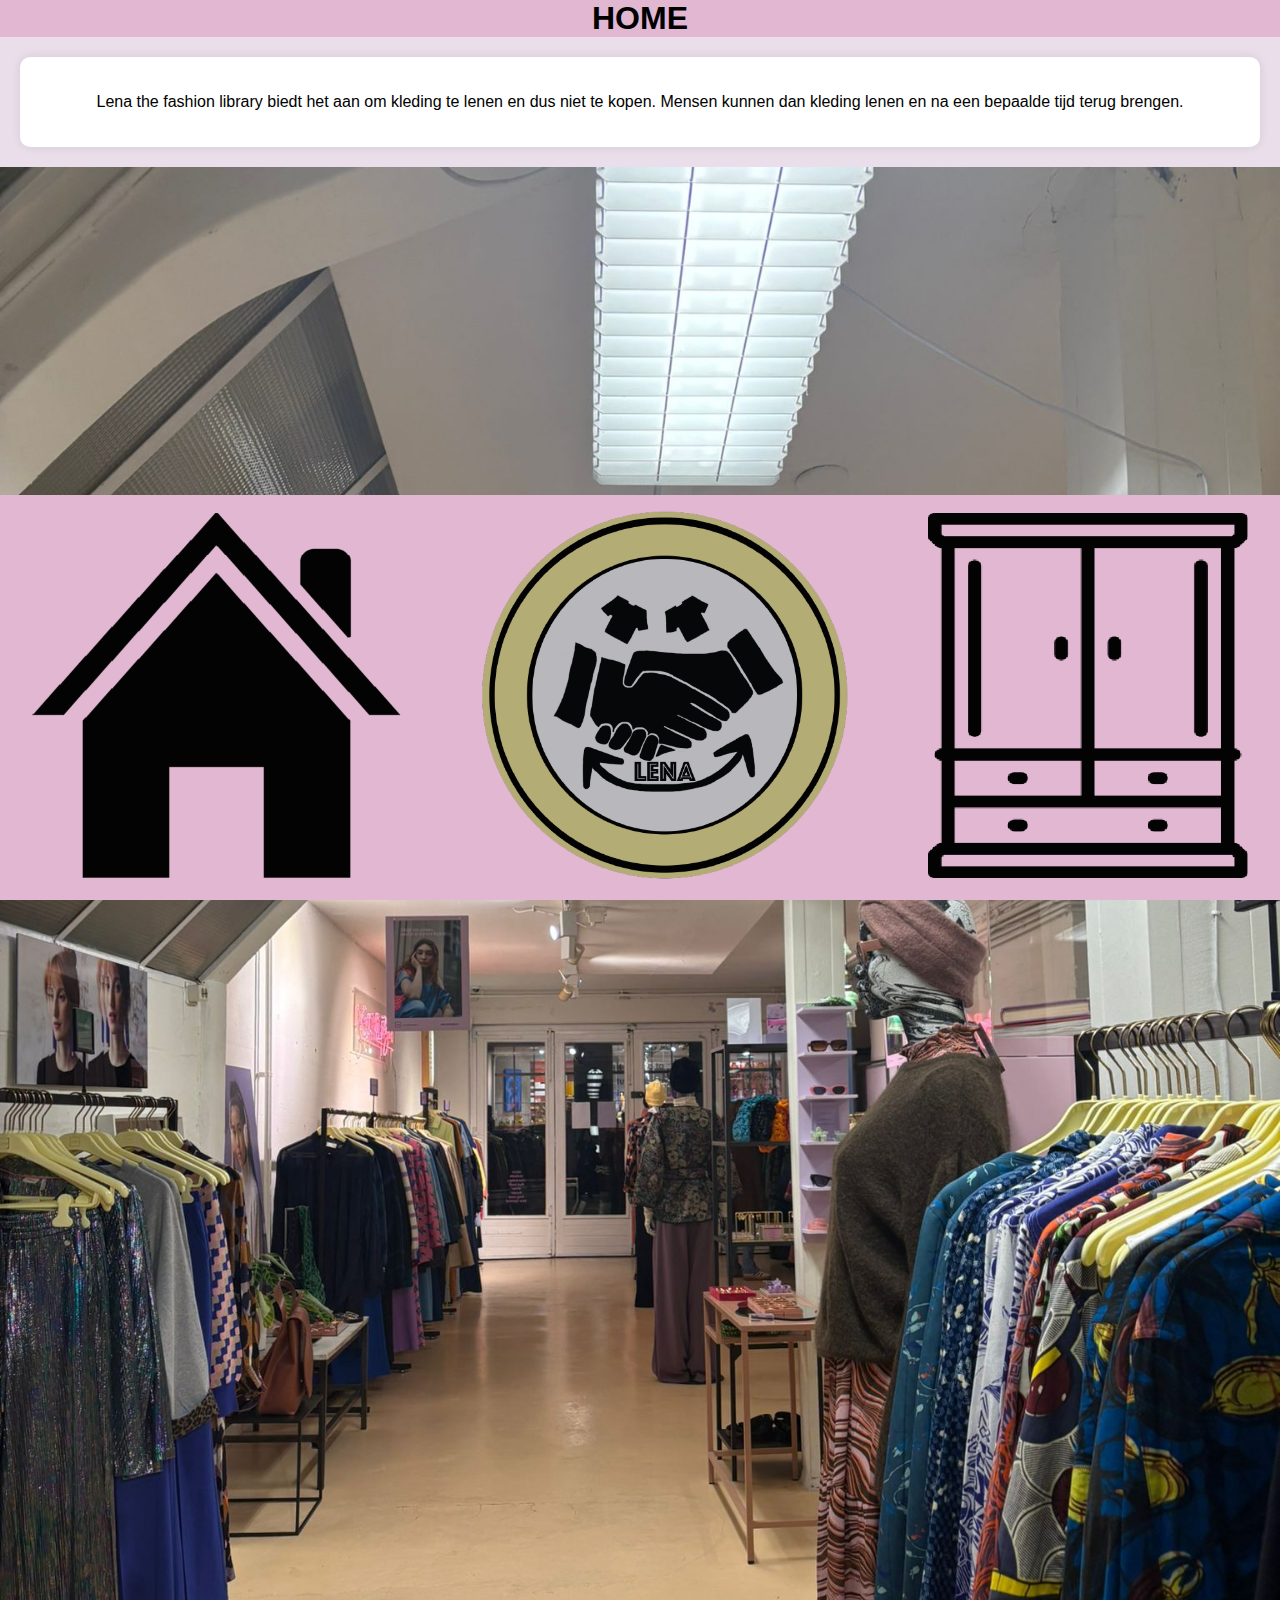
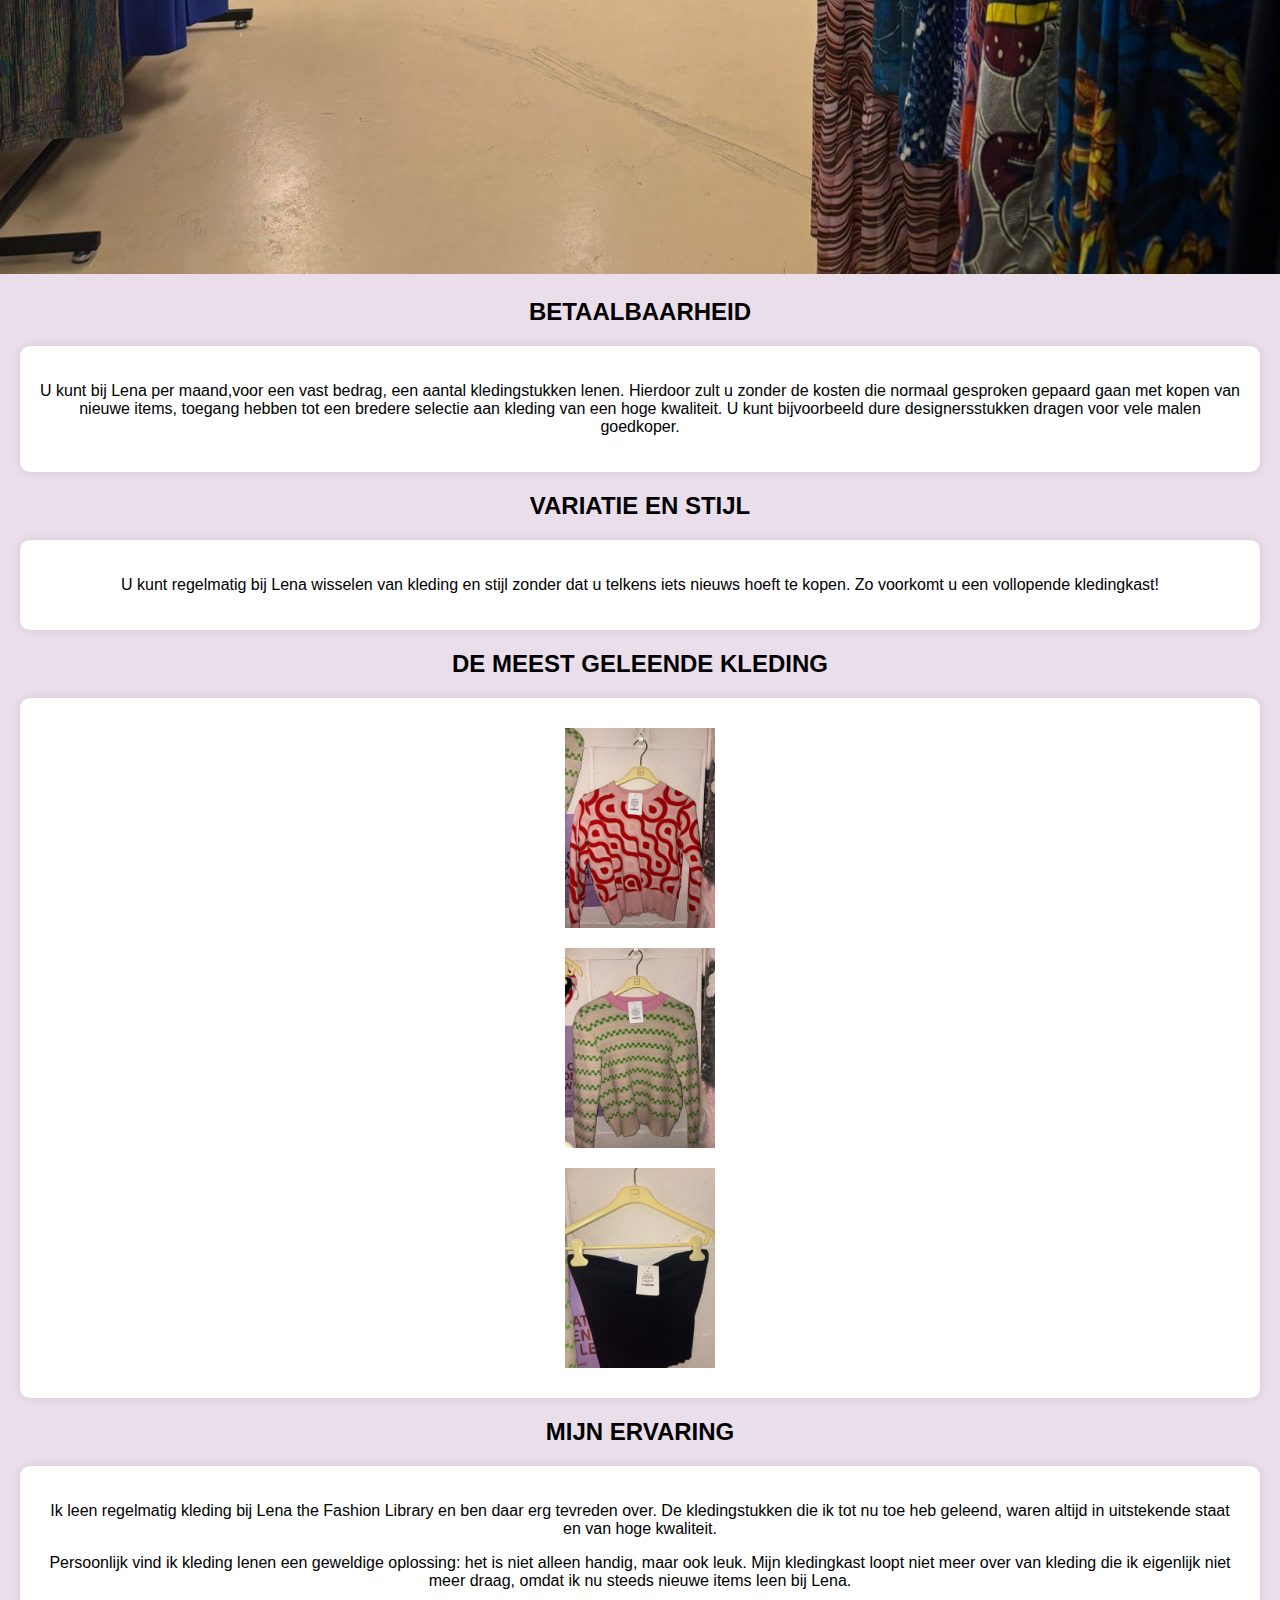
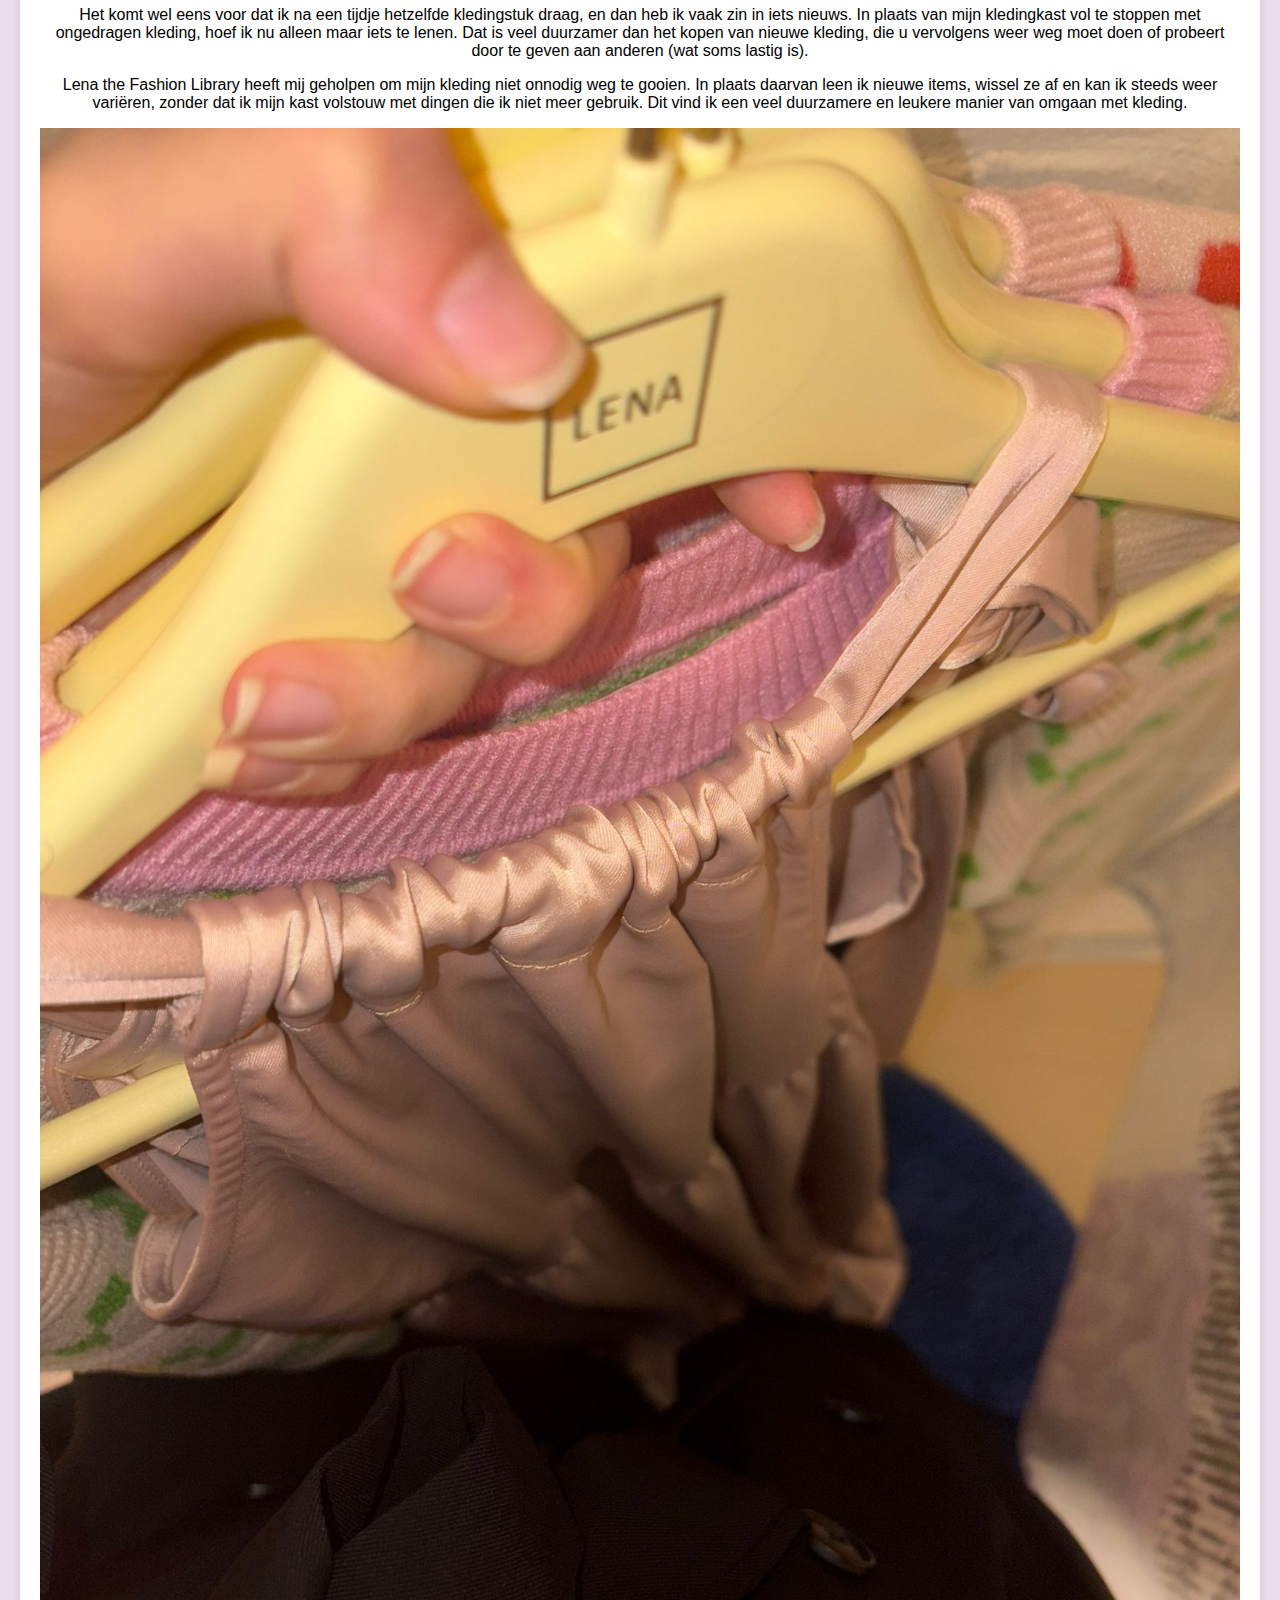
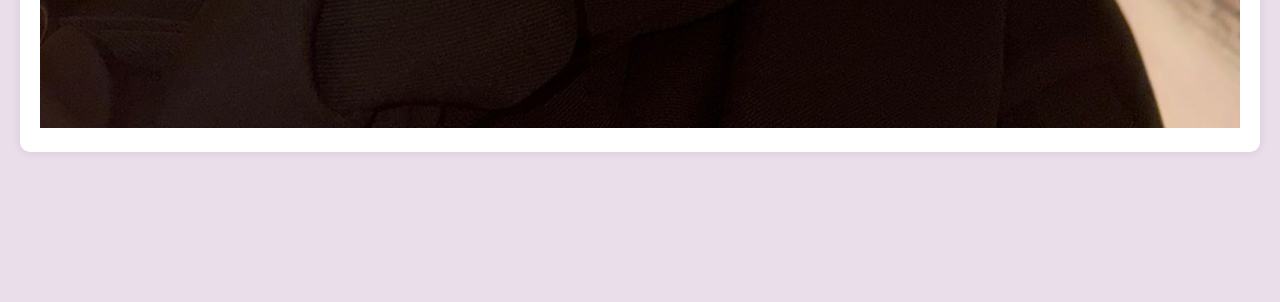
<file: index.html>
<!DOCTYPE html>
<html lang="nl">
  <head>
    <meta charset="UTF-8" />
    <meta name="viewport" content="width=device-width, initial-scale=1.0" />
    <title>Home</title>
    <link rel="stylesheet" href="style.css" />
  </head>
  <body>
    <header>
      <h1>HOME</h1>
    </header>

    <main>
      <section>
        <p>
          Lena the fashion library biedt het aan om kleding te lenen en dus niet
          te kopen. Mensen kunnen dan kleding lenen en na een bepaalde tijd
          terug brengen.
        </p>
      </section>
      <img
        src="images/intrieur2.jpeg"
        alt="Interieur van de winkel Lena the fashion library."
      />
      <h2>BETAALBAARHEID</h2>

      <section>
        <p>
          U kunt bij Lena per maand,voor een vast bedrag, een aantal
          kledingstukken lenen. Hierdoor zult u zonder de kosten die normaal
          gesproken gepaard gaan met kopen van nieuwe items, toegang hebben tot
          een bredere selectie aan kleding van een hoge kwaliteit. U kunt
          bijvoorbeeld dure designersstukken dragen voor vele malen goedkoper.
        </p>
      </section>
      <h2>VARIATIE EN STIJL</h2>
      <section>
        <p>
          U kunt regelmatig bij Lena wisselen van kleding en stijl zonder dat u
          telkens iets nieuws hoeft te kopen. Zo voorkomt u een vollopende
          kledingkast!
        </p>
      </section>

      <h2>DE MEEST GELEENDE KLEDING</h2>
      <section class="meest-geleend">
        <img src="images/rozetrui.jpeg" alt="roze trui" />
        <img src="images/groenetrui.jpeg" alt="groene trui" />
        <img src="images/zwartetopje.jpeg" alt="zwarte topje" />
      </section>
      <h2>MIJN ERVARING</h2>
      <section class="ervaring">
        <p>
          Ik leen regelmatig kleding bij Lena the Fashion Library en ben daar
          erg tevreden over. De kledingstukken die ik tot nu toe heb geleend,
          waren altijd in uitstekende staat en van hoge kwaliteit.
        </p>

        <p>
          Persoonlijk vind ik kleding lenen een geweldige oplossing: het is niet
          alleen handig, maar ook leuk. Mijn kledingkast loopt niet meer over
          van kleding die ik eigenlijk niet meer draag, omdat ik nu steeds
          nieuwe items leen bij Lena.
        </p>

        <p>
          Het komt wel eens voor dat ik na een tijdje hetzelfde kledingstuk
          draag, en dan heb ik vaak zin in iets nieuws. In plaats van mijn
          kledingkast vol te stoppen met ongedragen kleding, hoef ik nu alleen
          maar iets te lenen. Dat is veel duurzamer dan het kopen van nieuwe
          kleding, die u vervolgens weer weg moet doen of probeert door te geven
          aan anderen (wat soms lastig is).
        </p>

        <p>
          Lena the Fashion Library heeft mij geholpen om mijn kleding niet
          onnodig weg te gooien. In plaats daarvan leen ik nieuwe items, wissel
          ze af en kan ik steeds weer variëren, zonder dat ik mijn kast volstouw
          met dingen die ik niet meer gebruik. Dit vind ik een veel duurzamere
          en leukere manier van omgaan met kleding.
        </p>
        <img
          src="images/ervaring.jpeg"
          alt="Op deze foto heb ik kleding vast van Lena the fashion library."
        />
      </section>
    </main>

    <footer>
      <nav>
        <ul>
          <li>
            <a href="index.html"
              ><img src="images/homelogo.png" alt="HOME"
            /></a>
          </li>
          <li>
            <a href="het-idee.html"
              ><img src="images/Lenalogo.png" alt="HET IDEE"
            /></a>
          </li>
          <li>
            <a href="producten.html"
              ><img src="images/kledingkast.png" alt="PRODUCTEN"
            /></a>
          </li>
        </ul>
      </nav>
    </footer>
  </body>
</html>
</file>
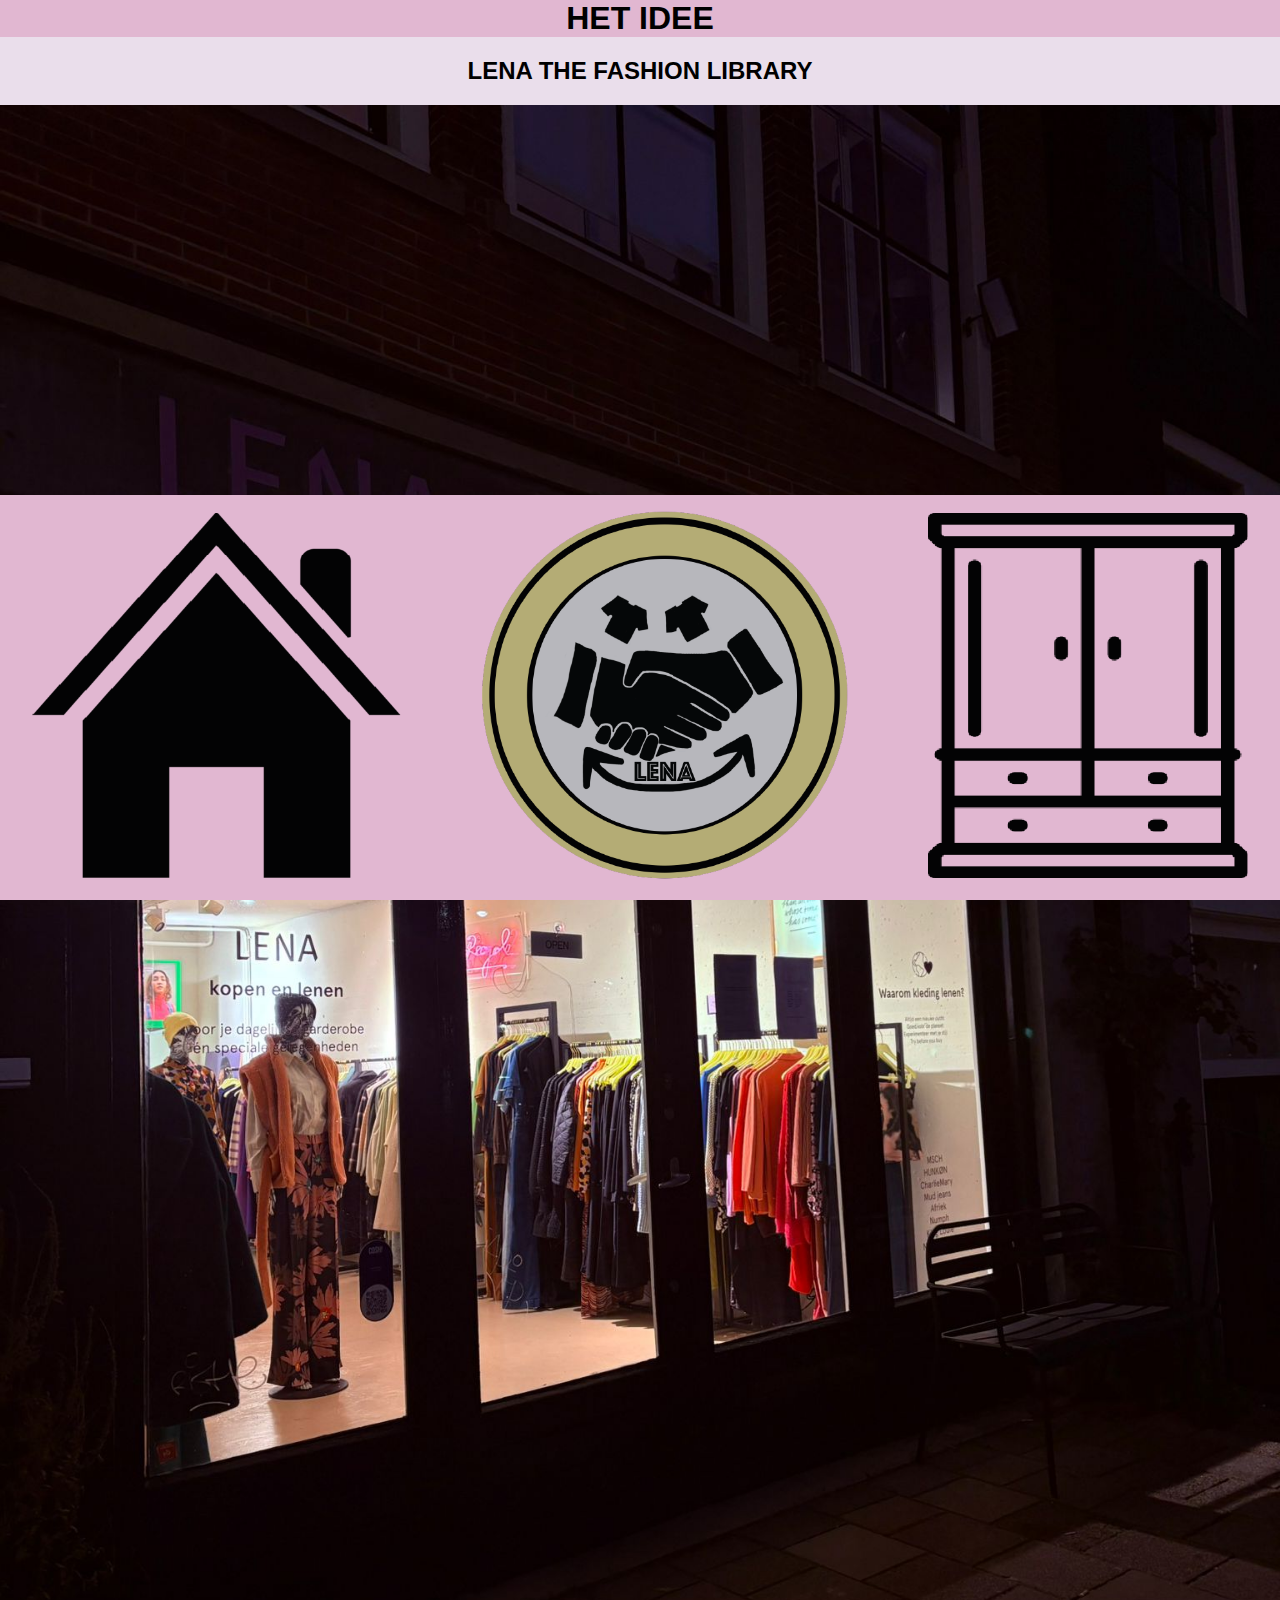
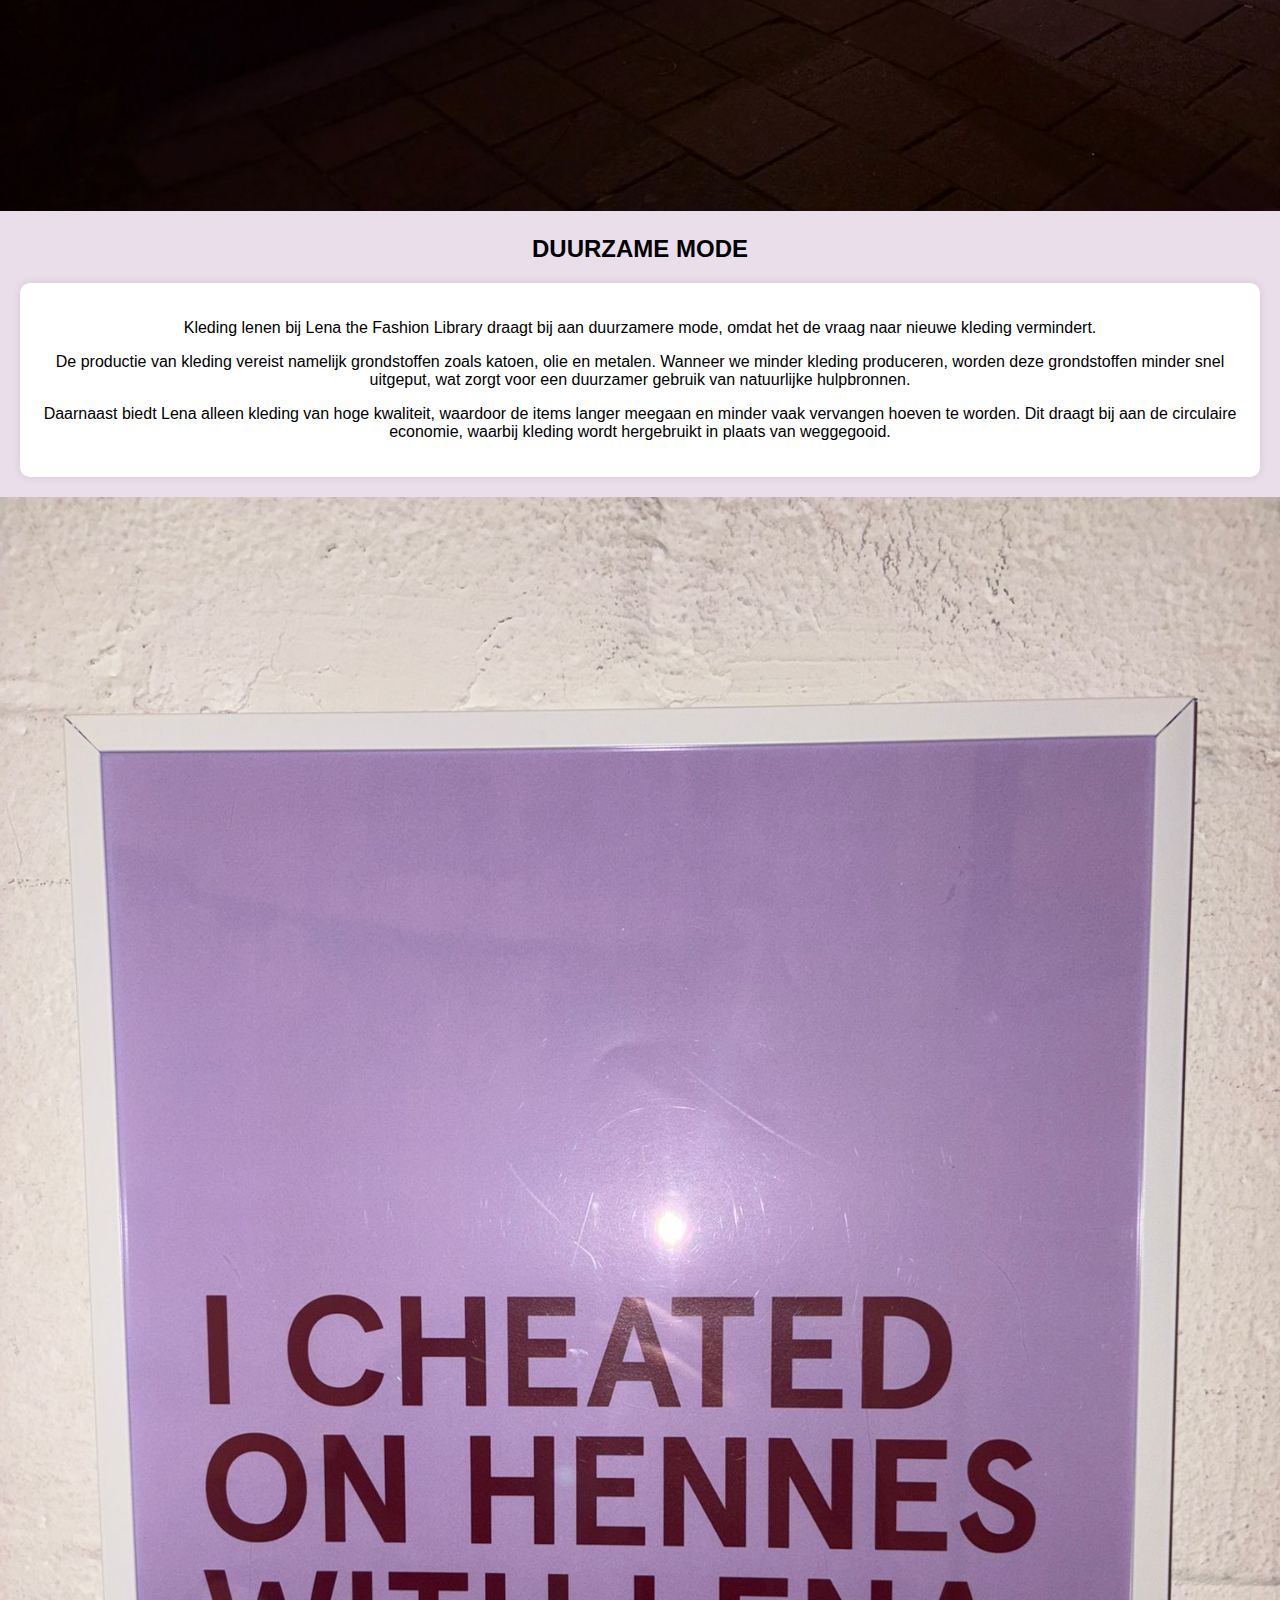
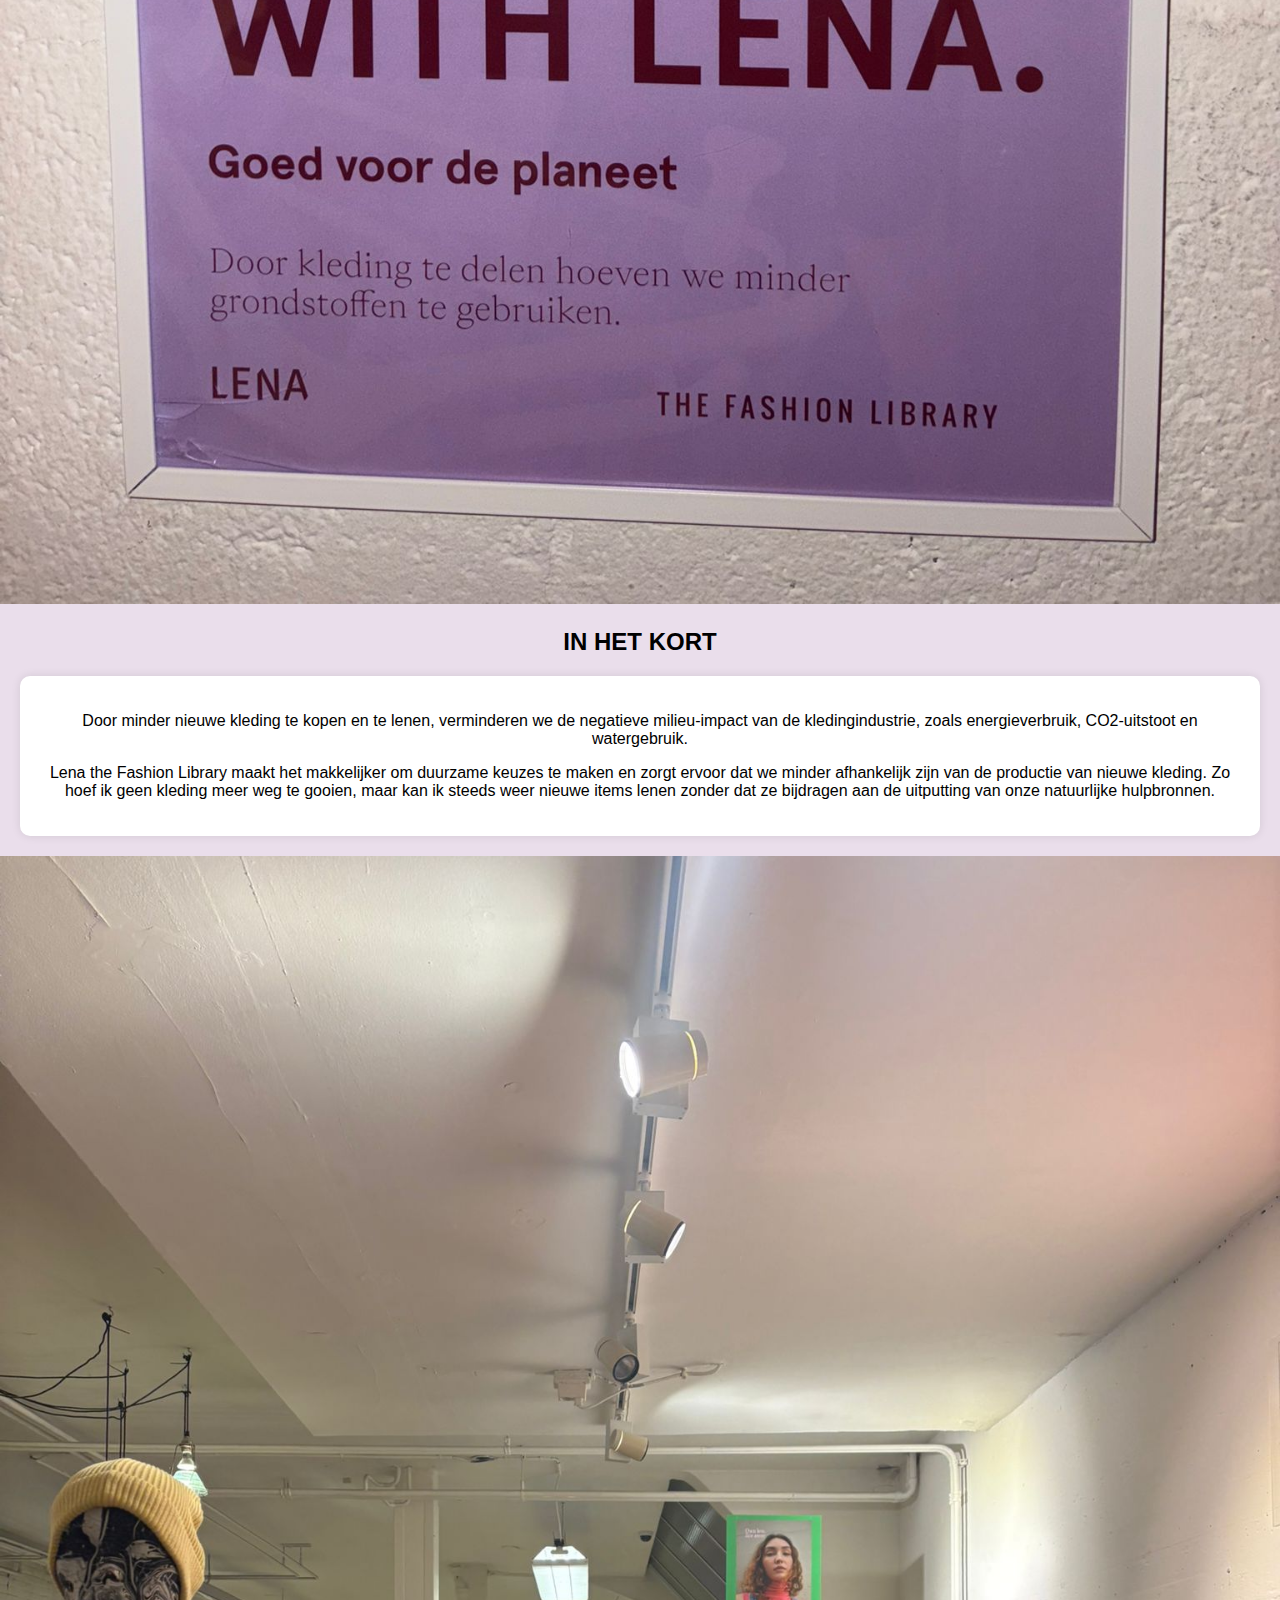
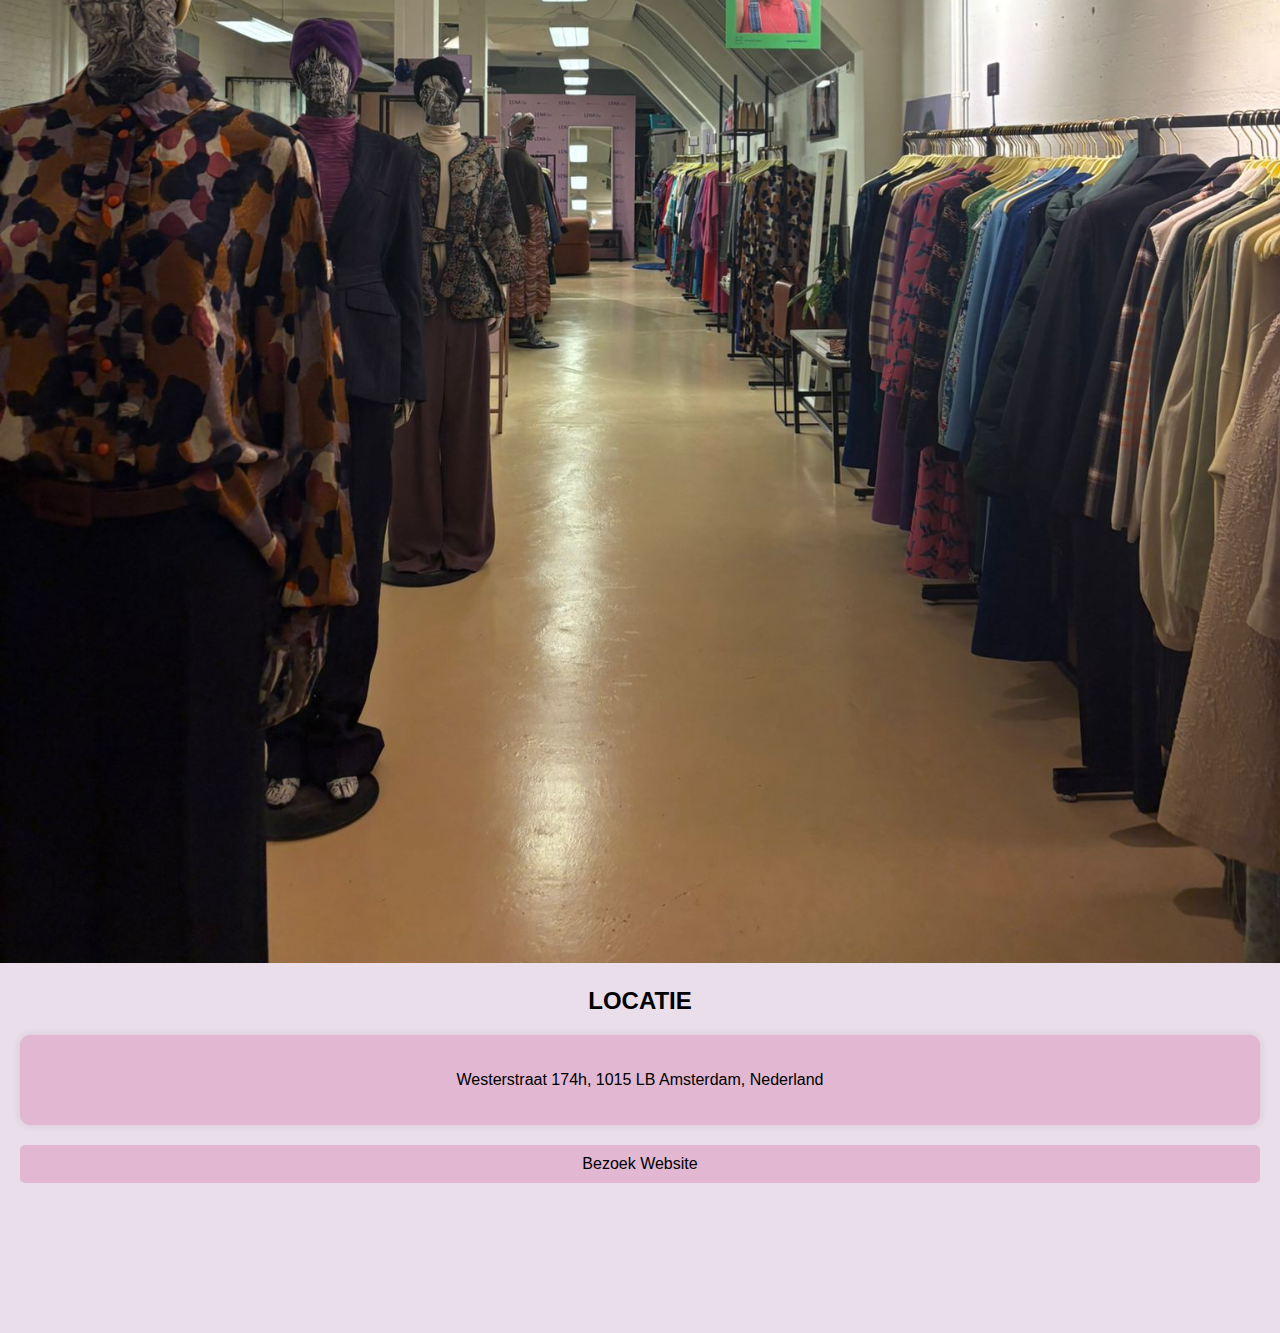
<file: het-idee.html>
<!DOCTYPE html>
<html lang="nl">
  <head>
    <meta charset="UTF-8" />
    <meta name="viewport" content="width=device-width, initial-scale=1.0" />
    <title>Het idee</title>
    <link rel="stylesheet" href="style.css" />
  </head>

  <body>
    <header>
      <h1>HET IDEE</h1>
    </header>
    <main>
      <h2>LENA THE FASHION LIBRARY</h2>

      <img
        src="images/winkel.jpeg"
        alt="Een foto van de binnenkant van de winkel waar u kledingstukken ziet op kapstok etc."
      />
      <h2>DUURZAME MODE</h2>
      <section>
        <p>
          Kleding lenen bij Lena the Fashion Library draagt bij aan duurzamere
          mode, omdat het de vraag naar nieuwe kleding vermindert.
        </p>

        <p>
          De productie van kleding vereist namelijk grondstoffen zoals katoen,
          olie en metalen. Wanneer we minder kleding produceren, worden deze
          grondstoffen minder snel uitgeput, wat zorgt voor een duurzamer
          gebruik van natuurlijke hulpbronnen.
        </p>
        <p>
          Daarnaast biedt Lena alleen kleding van hoge kwaliteit, waardoor de
          items langer meegaan en minder vaak vervangen hoeven te worden. Dit
          draagt bij aan de circulaire economie, waarbij kleding wordt
          hergebruikt in plaats van weggegooid.
        </p>
      </section>
      <img
        src="images/quotelena.jpeg"
        alt="Een quote van Lena fashion library waarop staat 'I CHEATED ON HENNES WITH LENA.
      Goed voor de planeet. 
      Door kleding te delen hoeven we minder grondstoffen te gebruiken."
      />

      <h2>IN HET KORT</h2>
      <section>
        <p>
          Door minder nieuwe kleding te kopen en te lenen, verminderen we de
          negatieve milieu-impact van de kledingindustrie, zoals
          energieverbruik, CO2-uitstoot en watergebruik.
        </p>
        <p>
          Lena the Fashion Library maakt het makkelijker om duurzame keuzes te
          maken en zorgt ervoor dat we minder afhankelijk zijn van de productie
          van nieuwe kleding. Zo hoef ik geen kleding meer weg te gooien, maar
          kan ik steeds weer nieuwe items lenen zonder dat ze bijdragen aan de
          uitputting van onze natuurlijke hulpbronnen.
        </p>
      </section>

      <img
        src="images/interieur.jpeg"
        alt="De binnenkant van de kleding winkel Lena the fashion library."
      />
      <h2>LOCATIE</h2>

      <section class="locatie">
        <p>Westerstraat 174h, 1015 LB Amsterdam, Nederland</p>
      </section>

      <a href="https://lena-library.com" class="button" target="_blank"
        >Bezoek Website</a
      >
    </main>

    <footer>
      <nav>
        <ul>
          <li>
            <a href="index.html"
              ><img src="images/homelogo.png" alt="HOME"
            /></a>
          </li>
          <li>
            <a href="het-idee.html"
              ><img src="images/Lenalogo.png" alt="HET IDEE"
            /></a>
          </li>
          <li>
            <a href="producten.html"
              ><img src="images/kledingkast.png" alt="PRODUCTEN"
            /></a>
          </li>
        </ul>
      </nav>
    </footer>
  </body>
</html>
</file>
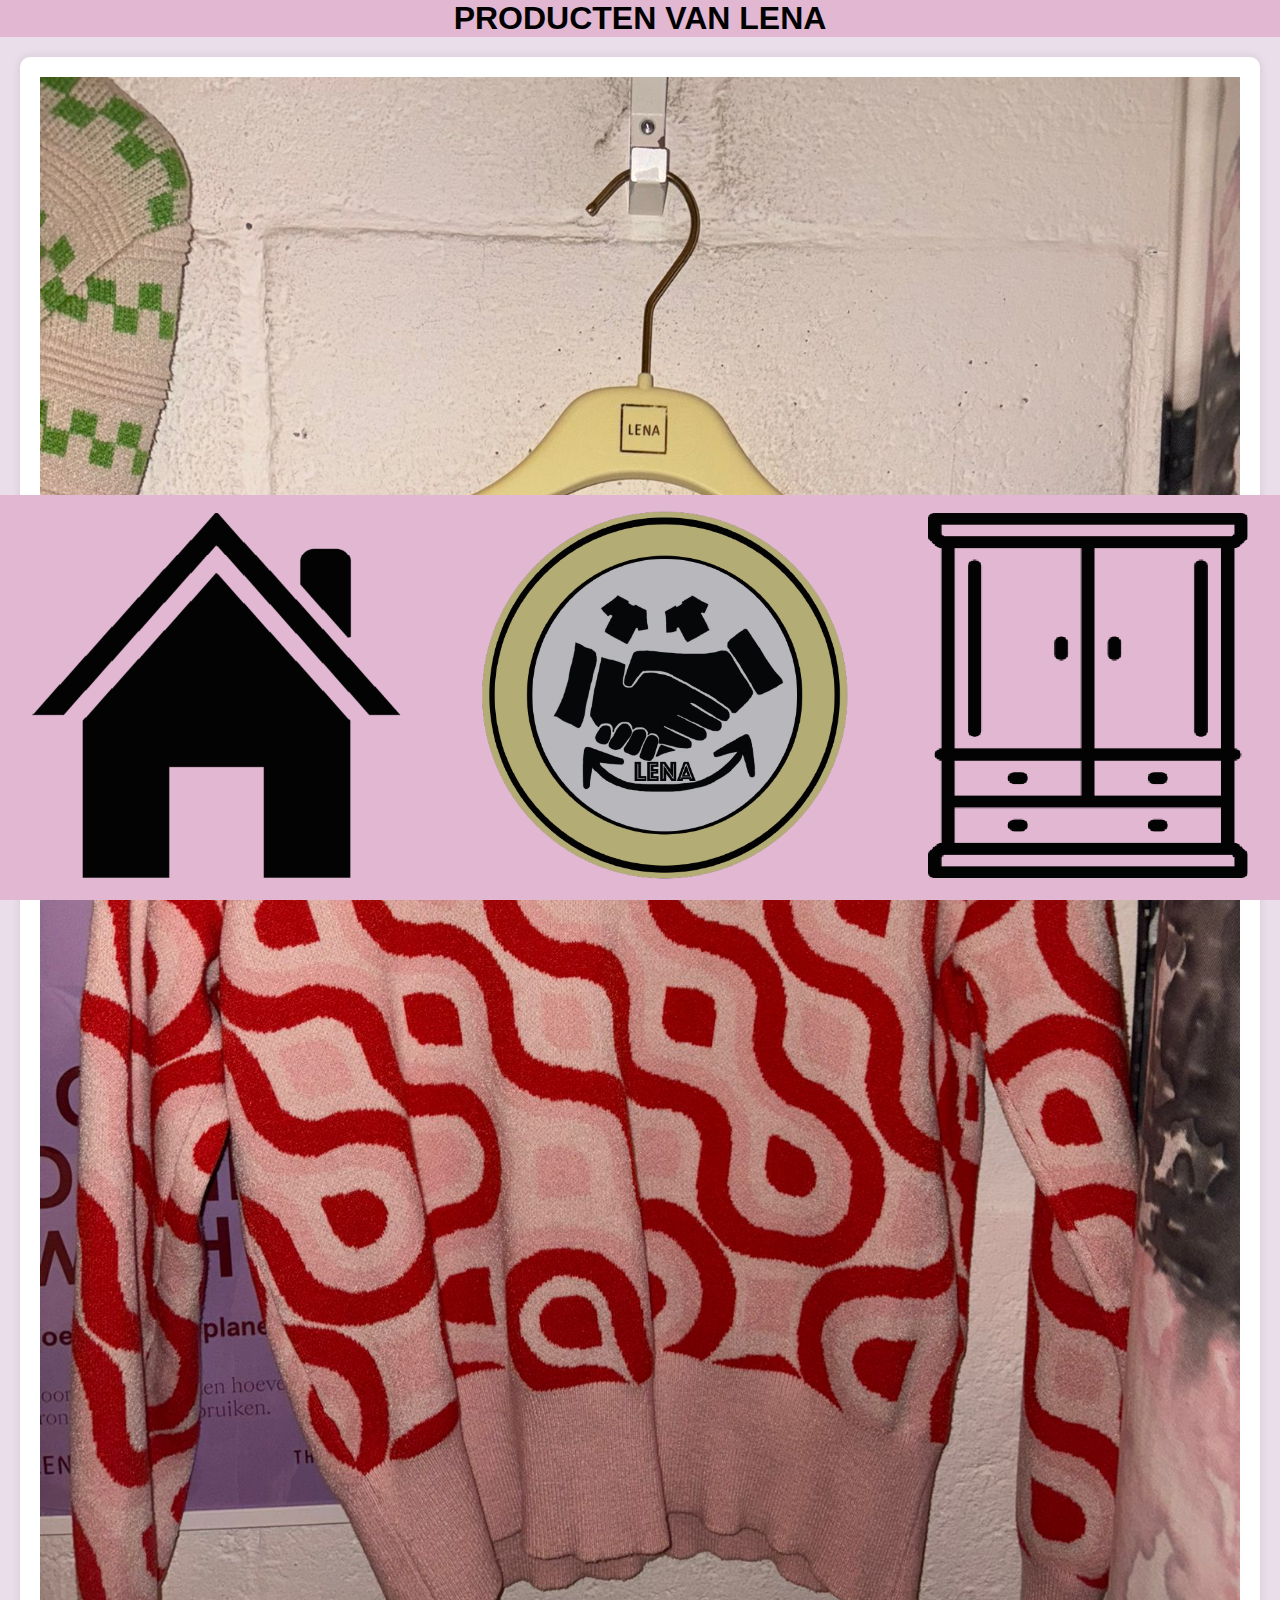
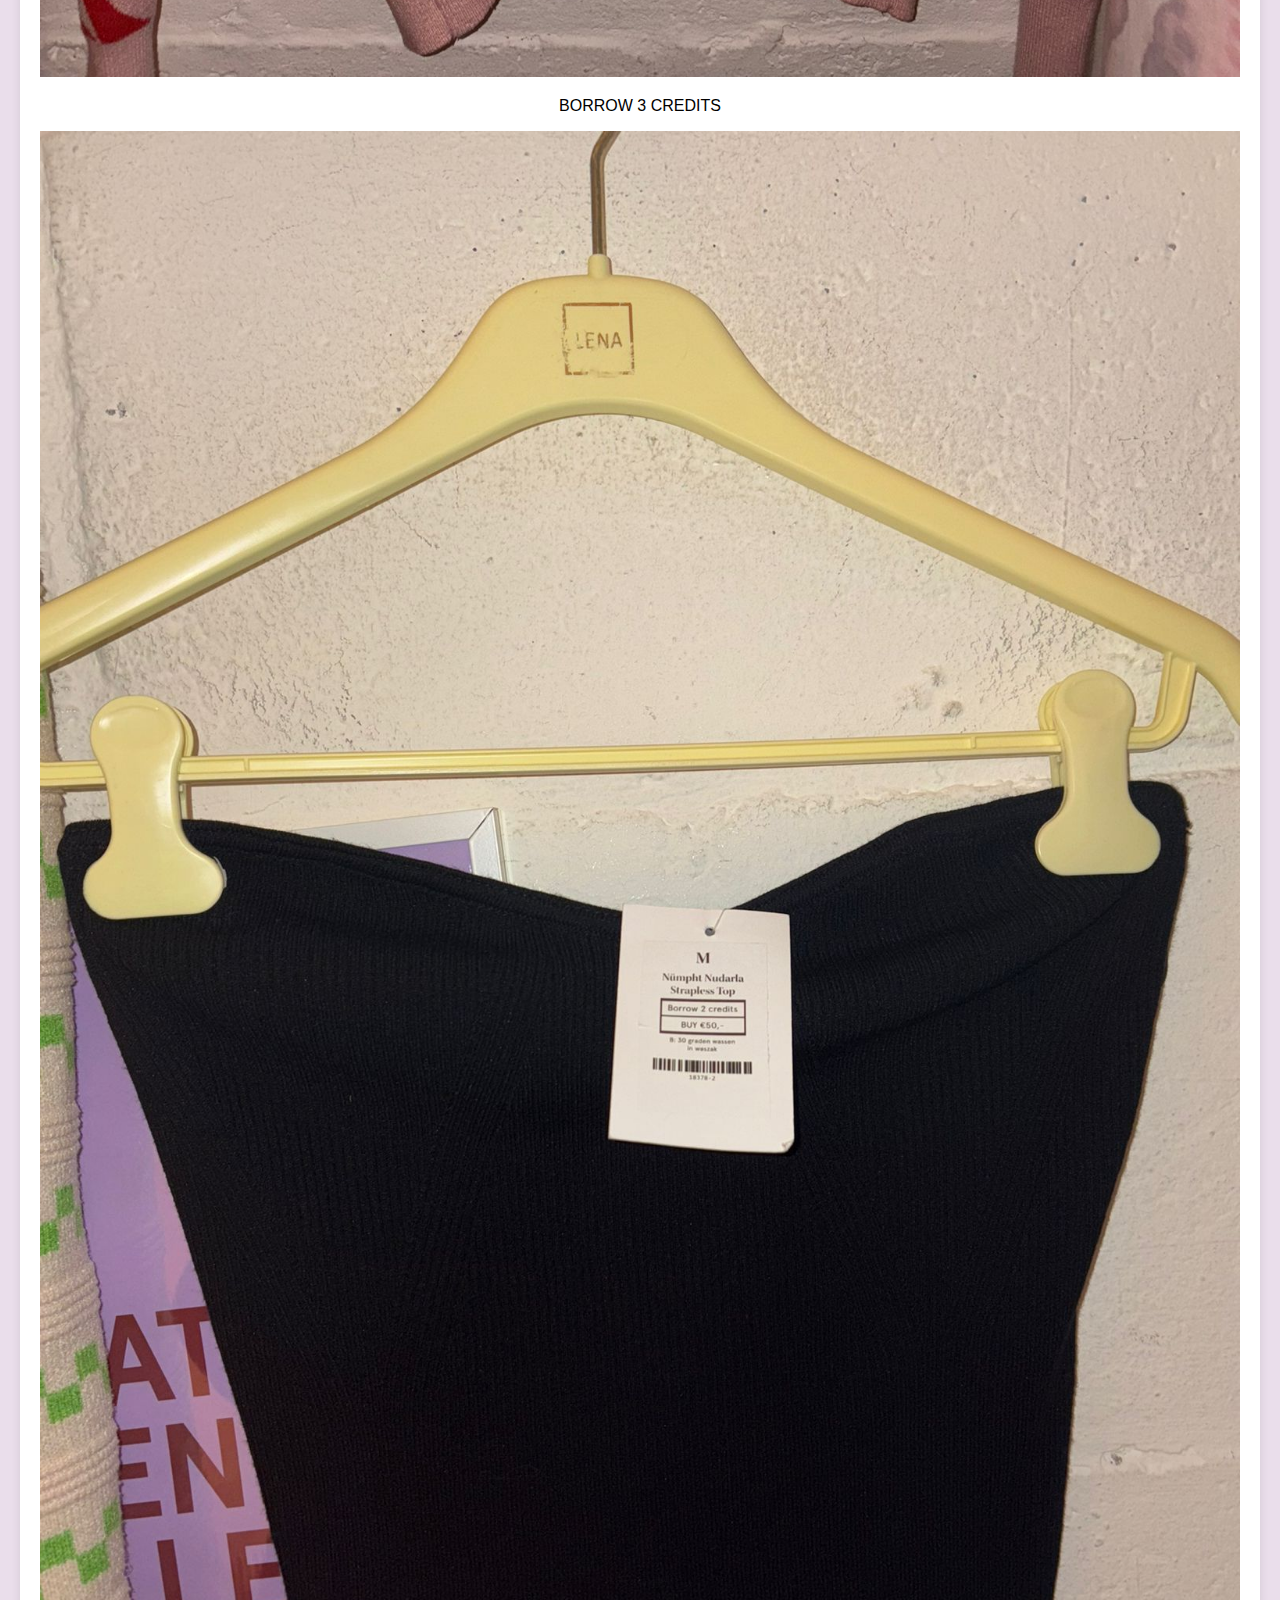
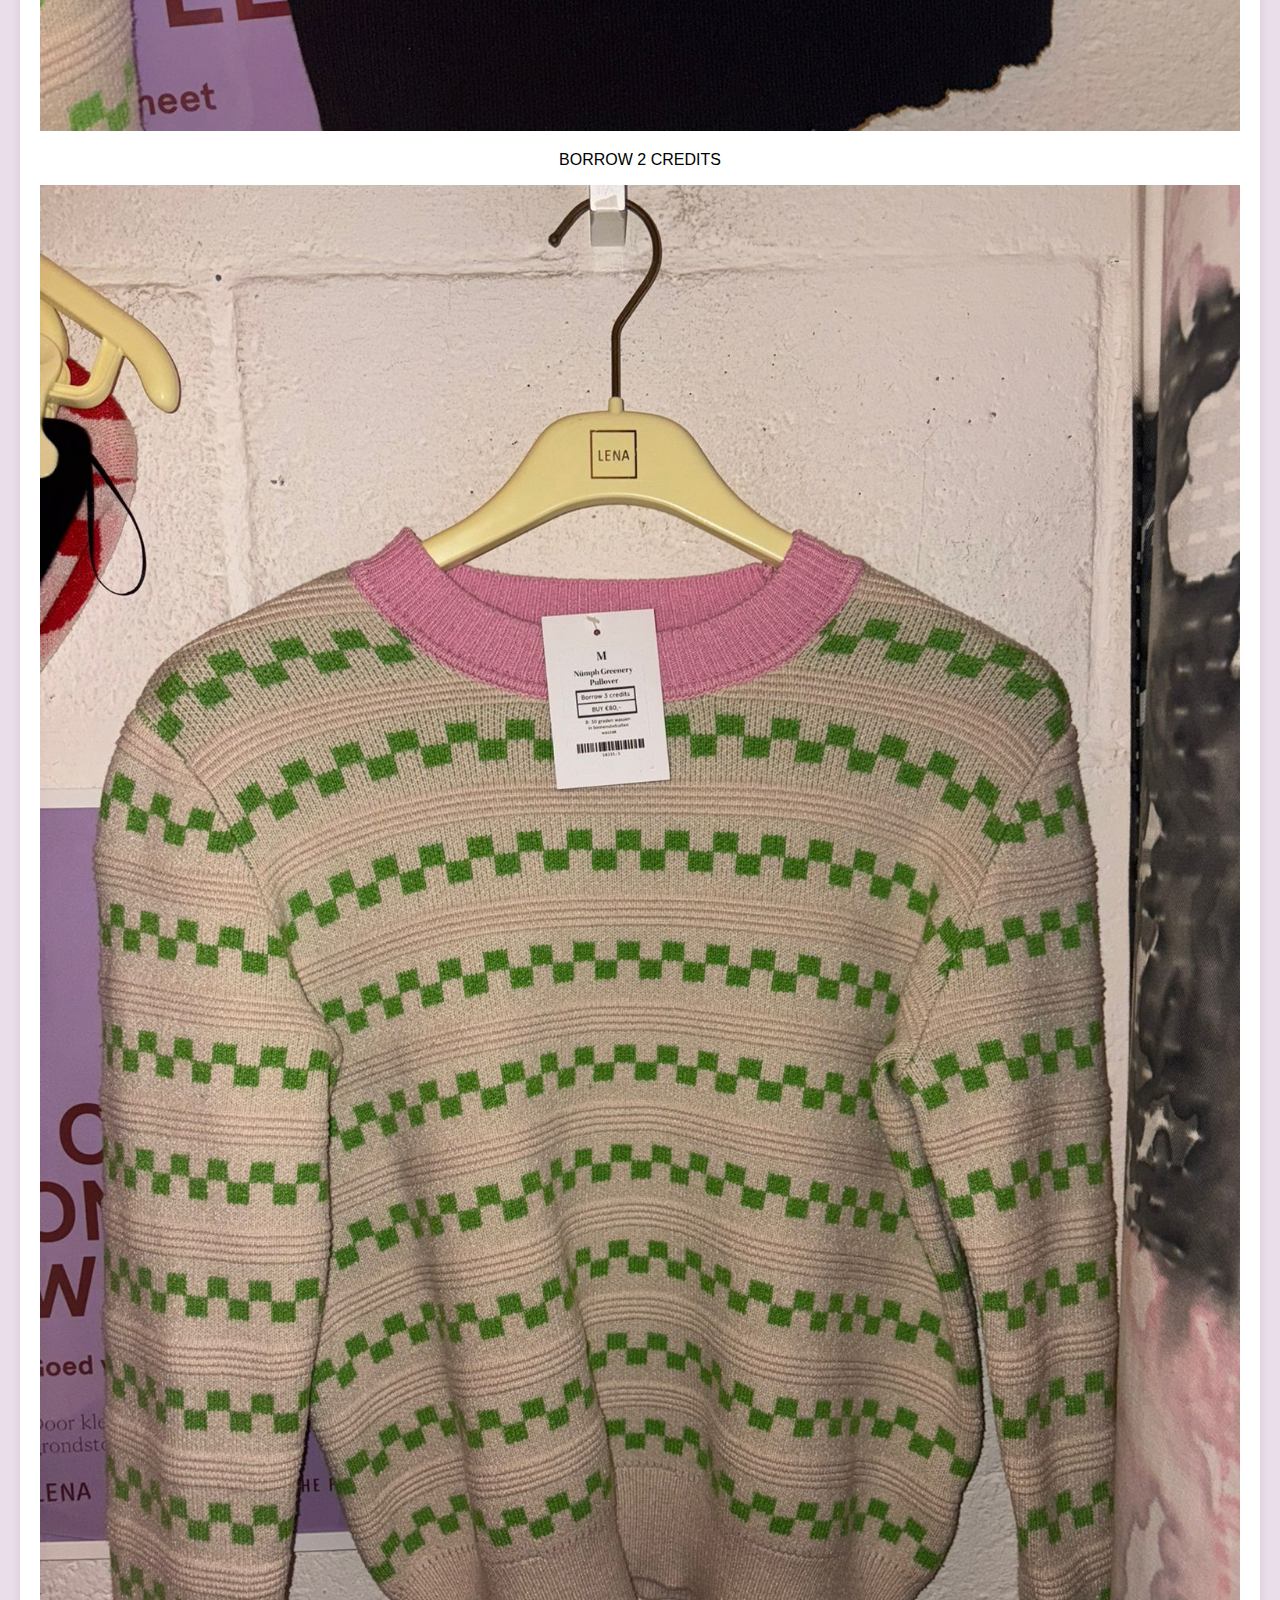
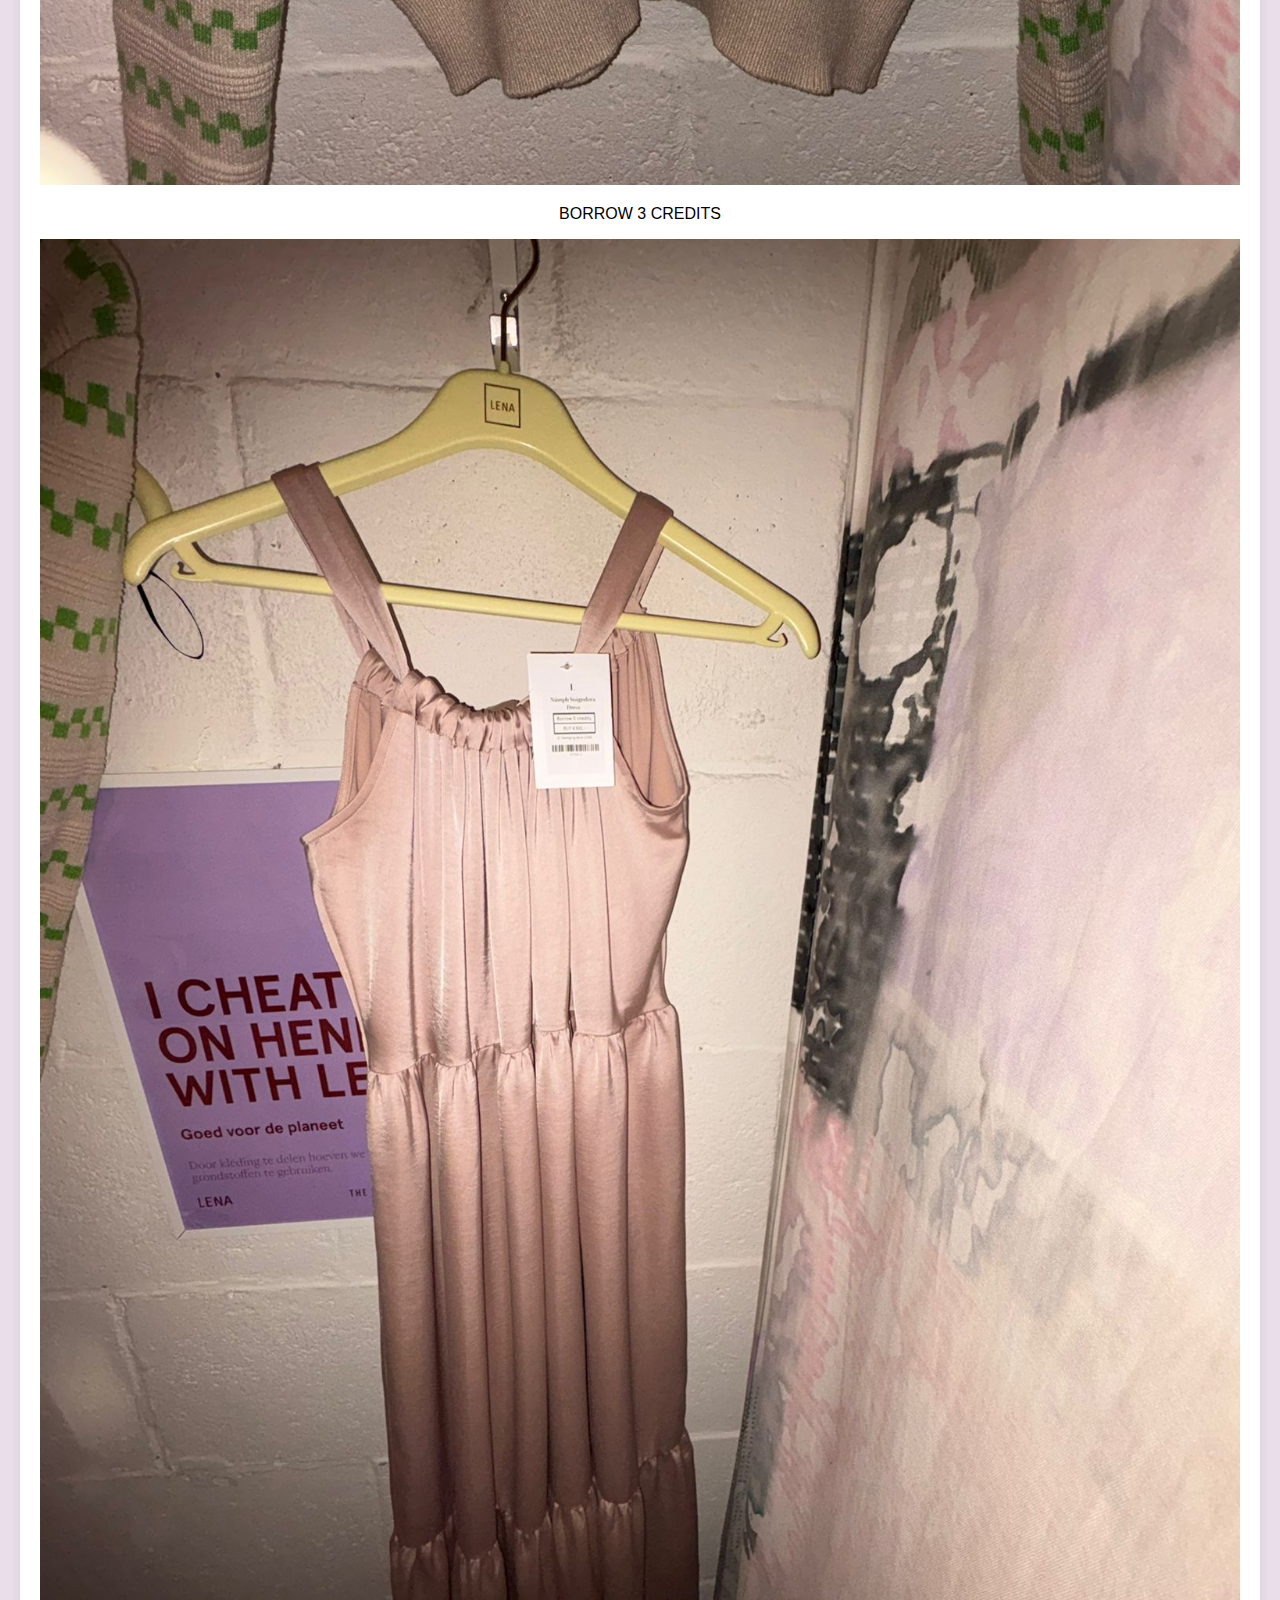
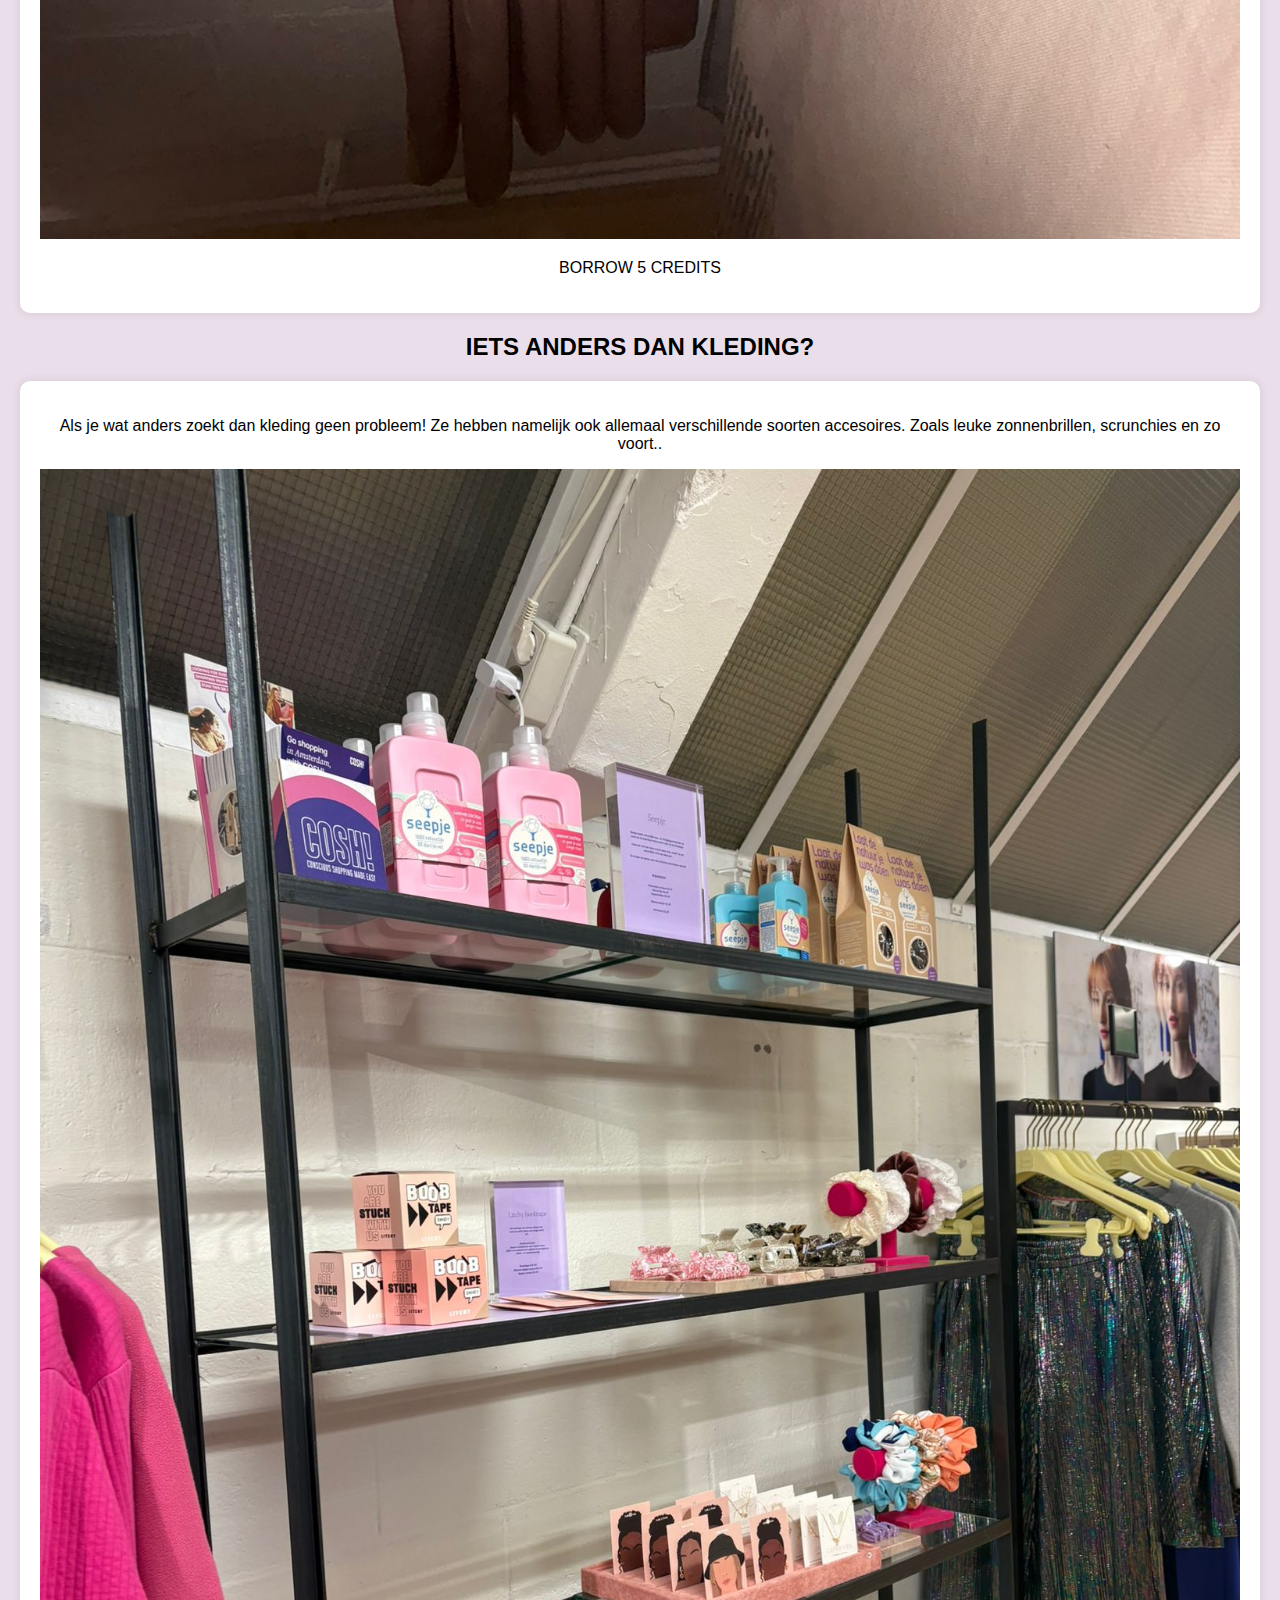
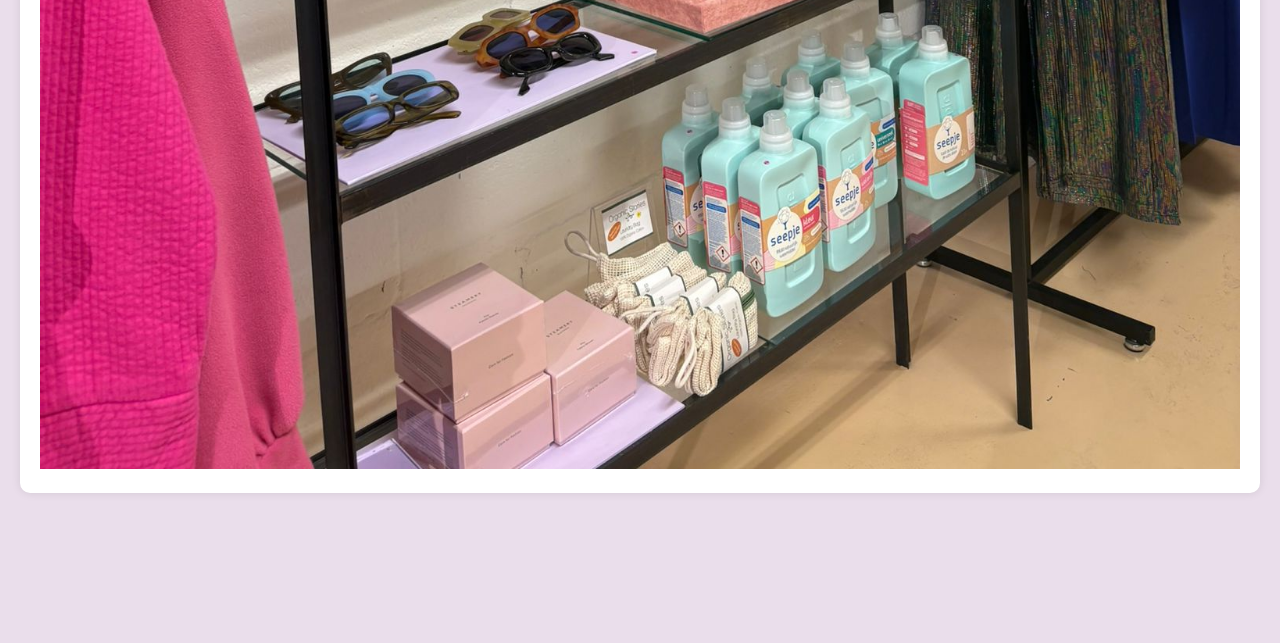
<file: producten.html>
<!DOCTYPE html>
<html lang="nl">
  <head>
    <meta charset="UTF-8" />
    <meta name="viewport" content="width=device-width, initial-scale=1.0" />
    <title>producten van Lena</title>
    <link rel="stylesheet" href="style.css" />
  </head>
  <body>
    <header>
      <h1>PRODUCTEN VAN LENA</h1>
    </header>

    <main>
      <section>
        <img src="images/rozetrui.jpeg" alt="roze trui" />
        <p>BORROW 3 CREDITS</p>
        <img src="images/zwartetopje.jpeg" alt="zwarte topje" />
        <p>BORROW 2 CREDITS</p>
        <img src="images/groenetrui.jpeg" alt="groene trui" />
        <p>BORROW 3 CREDITS</p>
        <img src="images/jurk.jpeg" alt="roze jurk" />
        <p>BORROW 5 CREDITS</p>
      </section>
      <h2>IETS ANDERS DAN KLEDING?</h2>
      <section class="accesoires">
        <p>
          Als je wat anders zoekt dan kleding geen probleem! Ze hebben namelijk
          ook allemaal verschillende soorten accesoires. Zoals leuke
          zonnenbrillen, scrunchies en zo voort..
        </p>
        <img src="images/producten.jpeg" alt="Een rek met accesoires." />
      </section>
    </main>

    <footer>
      <nav>
        <ul>
          <li>
            <a href="index.html"
              ><img src="images/homelogo.png" alt="HOME"
            /></a>
          </li>
          <li>
            <a href="het-idee.html"
              ><img src="images/Lenalogo.png" alt="HET IDEE"
            /></a>
          </li>
          <li>
            <a href="producten.html"
              ><img src="images/kledingkast.png" alt="PRODUCTEN"
            /></a>
          </li>
        </ul>
      </nav>
    </footer>
  </body>
</html>
</file>
<file: style.css>
body {
  font-family: Arial, sans-serif;
  margin: 0;
  padding: 0;
  background-color: #e8dae9e4;
}

img {
  width: 100%;
}

nav ul {
  display: flex;
  flex-direction: row;
}

nav ul li {
  display: inline;
}

nav ul li a {
  text-decoration: none;
  color: black;
  font-weight: bold;
}

section {
  margin: 20px;
  padding: 20px;
  background-color: #ffffff;
  border-radius: 10px;
  box-shadow: 0 0 10px rgba(0, 0, 0, 0.1);
}

.meest-geleend img {
  width: 150px;
  margin: 10px;
}

h1 {
  text-align: center;
  list-style: none;
  padding: 0;
  background-color: #e1b7d1;
  display: flex;
  justify-content: space-around;
  margin: 0;
}

main {
  flex-grow: 1;
}

footer {
  position: fixed;
  bottom: 0;
  width: 100%;
  background-color: #e1b7d1;
}

footer nav {
  padding: 1em 2em;
}

footer nav ul {
  display: flex;
  flex-direction: row;
  margin: 0;
  width: 100%;
  padding: 0;
  justify-content: space-between;
  gap: 5em;
  align-items: center;
}

footer nav ul a li img {
  width: 1em;
  height: 1em;
}

.meest-geleend {
  display: flex;
  align-items: center;
  flex-direction: column;
}
.ervaring {
  margin: 20px 20px 150px 20px;
}
p {
  text-align: center;
}
h2 {
  text-align: center;
}
.locatie {
  margin: 20px 20px 20px 20px;
  background-color: #e1b7d1;
}
.accesoires {
  margin: 20px 20px 150px 20px;
}
.button {
  margin: 20px 20px 150px 20px;
  display: block;
  padding: 10px 5px;
  font-size: 16px;
  background-color: #e1b7d1;
  color: black;
  text-decoration: none;
  border: none;
  border-radius: 5px;
  text-align: center;
}
</file>
